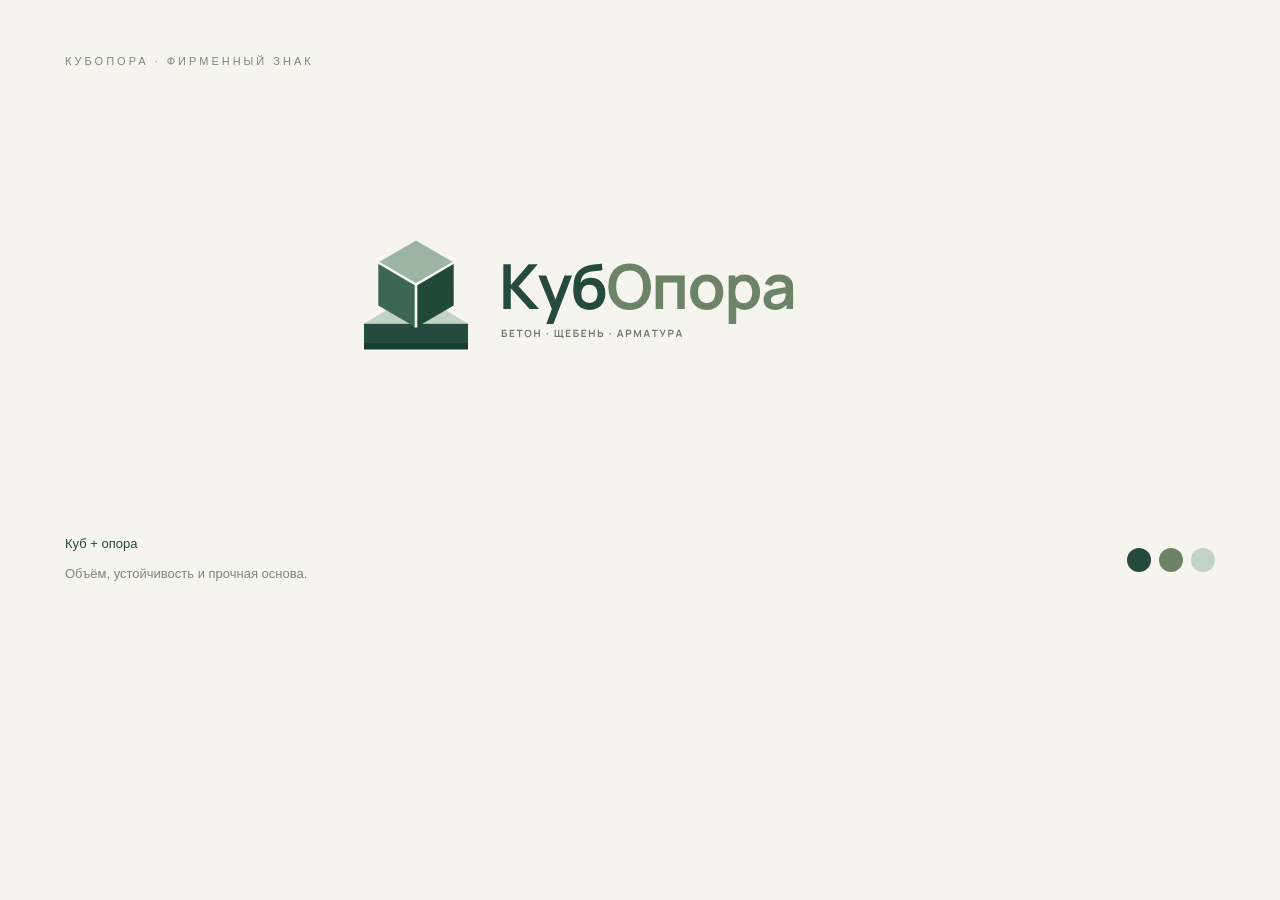
<file: logo-preview.html>
<!doctype html><html lang="ru"><meta charset="utf-8"><title>ЮГруппБетон — логотип</title><style>*{box-sizing:border-box}body{margin:0;background:#f5f5ee;font-family:Arial;color:#254b3e}.board{width:100%;height:640px;padding:55px 65px;display:flex;flex-direction:column;justify-content:space-between}.label{font-size:11px;letter-spacing:3px;color:#7d8776}.logo{width:590px;max-width:90%;margin:auto;display:block}.bottom{display:flex;align-items:center;justify-content:space-between;font-size:13px;color:#7d8776}.symbols{display:flex;gap:8px}.symbols span{width:24px;height:24px;border-radius:50%;display:block}.bottom b{color:#254b3e;font-weight:normal}.caption{margin-top:12px;line-height:1.7}</style><div class="board"><span class="label">КУБОПОРА · ФИРМЕННЫЙ ЗНАК</span><div class="logo"><svg xmlns="http://www.w3.org/2000/svg" viewBox="0 0 590 155" role="img" aria-labelledby="title"><title id="title">ЮГруппБетон — куб на устойчивой опоре</title><g transform="translate(6 8) scale(1.3)"><path fill="#254b3e" d="M10 72h80v15H10z"/><path fill="#c2d3c3" d="m10 72 17-10h46l17 10z"/><path fill="#183d31" d="M10 87h80v5H10z"/><path fill="#9cb6a2" d="m50 8 29 17-29 17-29-17z"/><path fill="#3d6754" d="m21 25 29 17v33L21 58z"/><path fill="#214939" d="m50 42 29-17v33L50 75z"/><path fill="none" stroke="#f8faf4" stroke-width="2" d="m21 25 29 17 29-17M50 42v33"/></g><path fill="#254b3e" transform="translate(154.000 87) scale(0.031000 -0.031000)" d="M140 0V1440H381V772L956 1440H1252L633 734L1294 0H988L381 672V0Z"/><path fill="#254b3e" transform="translate(192.614 87) scale(0.031000 -0.031000)" d="M282 -480 490 91 494 -77 23 1080H274L608 224H544L869 1080H1110L508 -480Z"/><path fill="#254b3e" transform="translate(225.803 87) scale(0.031000 -0.031000)" d="M589 -32Q435 -30 327.0 37.0Q219 104 158.0 226.0Q97 348 84 514Q78 599 83.0 704.0Q88 809 105.0 909.0Q122 1009 152 1079Q183 1149 233.0 1208.5Q283 1268 341 1308Q407 1354 484.5 1379.0Q562 1404 647.0 1417.5Q732 1431 822.0 1442.0Q912 1453 1000 1470L1022 1257Q966 1243 892.5 1235.5Q819 1228 740.5 1219.0Q662 1210 591.0 1193.0Q520 1176 468 1143Q396 1099 358.0 1017.0Q320 935 313 844Q375 936 467.5 973.5Q560 1011 655 1011Q799 1011 902.5 943.0Q1006 875 1061.5 758.5Q1117 642 1117 499Q1117 339 1050.0 219.0Q983 99 864.0 33.0Q745 -33 589 -32ZM601 194Q731 194 797.5 274.5Q864 355 864 489Q864 626 795.5 705.0Q727 784 601 784Q473 784 406.0 705.0Q339 626 339 489Q339 349 407.0 271.5Q475 194 601 194Z"/><path fill="#6c8367" transform="translate(261.410 87) scale(0.031000 -0.031000)" d="M749 -30Q533 -30 379.0 64.5Q225 159 142.5 328.0Q60 497 60 720Q60 943 142.5 1112.0Q225 1281 379.0 1375.5Q533 1470 749 1470Q965 1470 1119.5 1375.5Q1274 1281 1356.5 1112.0Q1439 943 1439 720Q1439 497 1356.5 328.0Q1274 159 1119.5 64.5Q965 -30 749 -30ZM749 197Q894 196 990.5 261.0Q1087 326 1135.5 444.0Q1184 562 1184 720Q1184 878 1135.5 994.5Q1087 1111 990.5 1176.0Q894 1241 749 1243Q604 1244 508.0 1179.0Q412 1114 363.5 996.0Q315 878 315 720Q315 562 363.0 445.5Q411 329 507.5 264.0Q604 199 749 197Z"/><path fill="#6c8367" transform="translate(306.379 87) scale(0.031000 -0.031000)" d="M138 0V1080H1076V0H835V854H379V0Z"/><path fill="#6c8367" transform="translate(342.575 87) scale(0.031000 -0.031000)" d="M617 -30Q455 -30 334.0 43.0Q213 116 146.5 244.5Q80 373 80 540Q80 710 148.0 838.0Q216 966 337.0 1038.0Q458 1110 617 1110Q780 1110 901.0 1037.0Q1022 964 1089.0 835.5Q1156 707 1156 540Q1156 372 1088.5 243.5Q1021 115 900.0 42.5Q779 -30 617 -30ZM617 196Q761 196 831.0 292.0Q901 388 901 540Q901 697 830.0 790.5Q759 884 617 884Q520 884 457.5 840.5Q395 797 365.0 719.5Q335 642 335 540Q335 383 406.5 289.5Q478 196 617 196Z"/><path fill="#6c8367" transform="translate(379.391 87) scale(0.031000 -0.031000)" d="M659 -30Q501 -30 394.0 45.0Q287 120 233.0 249.5Q179 379 179 540Q179 703 233.0 832.0Q287 961 391.5 1035.5Q496 1110 650 1110Q803 1110 915.5 1035.5Q1028 961 1090.0 832.5Q1152 704 1152 540Q1152 378 1091.0 249.0Q1030 120 919.0 45.0Q808 -30 659 -30ZM138 -480V1080H351V322H381V-480ZM622 186Q716 186 777.0 233.0Q838 280 867.5 360.5Q897 441 897 540Q897 638 867.0 718.5Q837 799 774.0 846.5Q711 894 614 894Q522 894 464.0 849.5Q406 805 378.5 725.5Q351 646 351 540Q351 435 378.5 355.0Q406 275 465.5 230.5Q525 186 622 186Z"/><path fill="#6c8367" transform="translate(416.083 87) scale(0.031000 -0.031000)" d="M442 -30Q325 -30 244.0 14.5Q163 59 121.5 133.0Q80 207 80 296Q80 374 106.0 436.5Q132 499 186.0 544.5Q240 590 326 619Q391 640 478.5 657.0Q566 674 668.5 688.5Q771 703 883 720L797 671Q798 783 747.0 836.0Q696 889 575 889Q502 889 434.0 855.0Q366 821 339 738L119 807Q159 944 271.5 1027.0Q384 1110 575 1110Q719 1110 828.5 1063.0Q938 1016 991 909Q1020 852 1026.0 792.5Q1032 733 1032 663V0H821V234L856 196Q783 79 685.5 24.5Q588 -30 442 -30ZM490 162Q572 162 630.0 191.0Q688 220 722.5 262.0Q757 304 769 341Q788 387 790.5 446.5Q793 506 793 543L867 521Q758 504 680.0 491.0Q602 478 546.0 466.5Q490 455 447 441Q405 426 376.0 406.0Q347 386 331.5 360.0Q316 334 316 299Q316 259 336.0 228.5Q356 198 394.5 180.0Q433 162 490 162Z"/><path fill="#737a6e" transform="translate(156.000 115) scale(0.005000 -0.005000)" d="M140 0V1440H1103V1214H381V904H735Q755 904 788.5 902.5Q822 901 850 898Q971 884 1052.5 821.0Q1134 758 1175.5 662.0Q1217 566 1217 452Q1217 338 1176.0 241.5Q1135 145 1053.5 82.5Q972 20 850 6Q822 3 789.0 1.5Q756 0 735 0ZM381 226H725Q745 226 770.0 228.0Q795 230 816 234Q906 253 940.0 318.0Q974 383 974 452Q974 522 940.0 586.5Q906 651 816 670Q795 675 770.0 676.5Q745 678 725 678H381Z"/><path fill="#737a6e" transform="translate(164.035 115) scale(0.005000 -0.005000)" d="M140 0V1440H1070V1214H381V859H950V633H381V226H1070V0Z"/><path fill="#737a6e" transform="translate(171.535 115) scale(0.005000 -0.005000)" d="M486 0V1214H20V1440H1193V1214H727V0Z"/><path fill="#737a6e" transform="translate(179.250 115) scale(0.005000 -0.005000)" d="M749 -30Q533 -30 379.0 64.5Q225 159 142.5 328.0Q60 497 60 720Q60 943 142.5 1112.0Q225 1281 379.0 1375.5Q533 1470 749 1470Q965 1470 1119.5 1375.5Q1274 1281 1356.5 1112.0Q1439 943 1439 720Q1439 497 1356.5 328.0Q1274 159 1119.5 64.5Q965 -30 749 -30ZM749 197Q894 196 990.5 261.0Q1087 326 1135.5 444.0Q1184 562 1184 720Q1184 878 1135.5 994.5Q1087 1111 990.5 1176.0Q894 1241 749 1243Q604 1244 508.0 1179.0Q412 1114 363.5 996.0Q315 878 315 720Q315 562 363.0 445.5Q411 329 507.5 264.0Q604 199 749 197Z"/><path fill="#737a6e" transform="translate(188.395 115) scale(0.005000 -0.005000)" d="M140 0V1440H381V834H1063V1440H1303V0H1063V608H381V0Z"/><path fill="#737a6e" transform="translate(200.910 115) scale(0.005000 -0.005000)" d="M270 483Q207 483 163.5 525.0Q120 567 120 630Q120 693 163.5 735.0Q207 777 270 777Q328 777 370.5 735.0Q413 693 413 630Q413 567 370.5 525.0Q328 483 270 483Z"/><path fill="#737a6e" transform="translate(208.875 115) scale(0.005000 -0.005000)" d="M1672 -227V0H1532V214H1913V-227ZM140 0V1440H381V226H826V1440H1067V226H1513V1440H1753V0Z"/><path fill="#737a6e" transform="translate(220.190 115) scale(0.005000 -0.005000)" d="M140 0V1440H1070V1214H381V859H950V633H381V226H1070V0Z"/><path fill="#737a6e" transform="translate(227.690 115) scale(0.005000 -0.005000)" d="M140 0V1440H1103V1214H381V904H735Q755 904 788.5 902.5Q822 901 850 898Q971 884 1052.5 821.0Q1134 758 1175.5 662.0Q1217 566 1217 452Q1217 338 1176.0 241.5Q1135 145 1053.5 82.5Q972 20 850 6Q822 3 789.0 1.5Q756 0 735 0ZM381 226H725Q745 226 770.0 228.0Q795 230 816 234Q906 253 940.0 318.0Q974 383 974 452Q974 522 940.0 586.5Q906 651 816 670Q795 675 770.0 676.5Q745 678 725 678H381Z"/><path fill="#737a6e" transform="translate(235.725 115) scale(0.005000 -0.005000)" d="M140 0V1440H1070V1214H381V859H950V633H381V226H1070V0Z"/><path fill="#737a6e" transform="translate(243.225 115) scale(0.005000 -0.005000)" d="M140 0V1440H381V834H1063V1440H1303V0H1063V608H381V0Z"/><path fill="#737a6e" transform="translate(252.090 115) scale(0.005000 -0.005000)" d="M138 0V1440H379V937H733Q753 937 787.0 935.5Q821 934 849 929Q973 910 1054.5 846.0Q1136 782 1175.5 684.5Q1215 587 1215 469Q1215 350 1175.5 252.5Q1136 155 1054.5 91.0Q973 27 849 8Q821 4 787.5 2.0Q754 0 733 0ZM379 226H723Q744 226 768.5 228.0Q793 230 815 235Q874 250 908.5 288.0Q943 326 957.5 374.5Q972 423 972 469Q972 515 957.5 563.0Q943 611 908.5 649.0Q874 687 815 702Q793 708 768.5 710.0Q744 712 723 712H379Z"/><path fill="#737a6e" transform="translate(263.865 115) scale(0.005000 -0.005000)" d="M270 483Q207 483 163.5 525.0Q120 567 120 630Q120 693 163.5 735.0Q207 777 270 777Q328 777 370.5 735.0Q413 693 413 630Q413 567 370.5 525.0Q328 483 270 483Z"/><path fill="#737a6e" transform="translate(271.830 115) scale(0.005000 -0.005000)" d="M40 0 494 1440H847L1301 0H1053L641 1292H695L288 0ZM293 312V537H1049V312Z"/><path fill="#737a6e" transform="translate(280.185 115) scale(0.005000 -0.005000)" d="M140 0V1440H735Q756 1440 789.0 1438.5Q822 1437 850 1432Q975 1413 1056.5 1349.0Q1138 1285 1177.5 1187.5Q1217 1090 1217 971Q1217 853 1177.0 755.5Q1137 658 1055.5 594.0Q974 530 850 511Q822 507 788.5 505.0Q755 503 735 503H381V0ZM381 728H725Q745 728 770.0 730.0Q795 732 816 738Q876 753 910.5 791.0Q945 829 959.5 877.0Q974 925 974 971Q974 1017 959.5 1065.5Q945 1114 910.5 1152.0Q876 1190 816 1205Q795 1211 770.0 1212.5Q745 1214 725 1214H381Z"/><path fill="#737a6e" transform="translate(288.220 115) scale(0.005000 -0.005000)" d="M140 0V1440H357L855 420L1353 1440H1570V0H1345V923L903 0H807L366 923V0Z"/><path fill="#737a6e" transform="translate(298.420 115) scale(0.005000 -0.005000)" d="M40 0 494 1440H847L1301 0H1053L641 1292H695L288 0ZM293 312V537H1049V312Z"/><path fill="#737a6e" transform="translate(306.775 115) scale(0.005000 -0.005000)" d="M486 0V1214H20V1440H1193V1214H727V0Z"/><path fill="#737a6e" transform="translate(314.490 115) scale(0.005000 -0.005000)" d="M330 0 520 388 23 1440H295L646 642L1008 1440H1265L587 0Z"/><path fill="#737a6e" transform="translate(322.505 115) scale(0.005000 -0.005000)" d="M140 0V1440H735Q756 1440 789.0 1438.5Q822 1437 850 1432Q975 1413 1056.5 1349.0Q1138 1285 1177.5 1187.5Q1217 1090 1217 971Q1217 853 1177.0 755.5Q1137 658 1055.5 594.0Q974 530 850 511Q822 507 788.5 505.0Q755 503 735 503H381V0ZM381 728H725Q745 728 770.0 730.0Q795 732 816 738Q876 753 910.5 791.0Q945 829 959.5 877.0Q974 925 974 971Q974 1017 959.5 1065.5Q945 1114 910.5 1152.0Q876 1190 816 1205Q795 1211 770.0 1212.5Q745 1214 725 1214H381Z"/><path fill="#737a6e" transform="translate(330.540 115) scale(0.005000 -0.005000)" d="M40 0 494 1440H847L1301 0H1053L641 1292H695L288 0ZM293 312V537H1049V312Z"/></svg></div><div class="bottom"><div><b>Куб + опора</b><div class="caption">Объём, устойчивость и прочная основа.</div></div><div class="symbols"><span style="background:#254b3e"></span><span style="background:#6c8367"></span><span style="background:#c2d3c3"></span></div></div></div></html>
</file>
